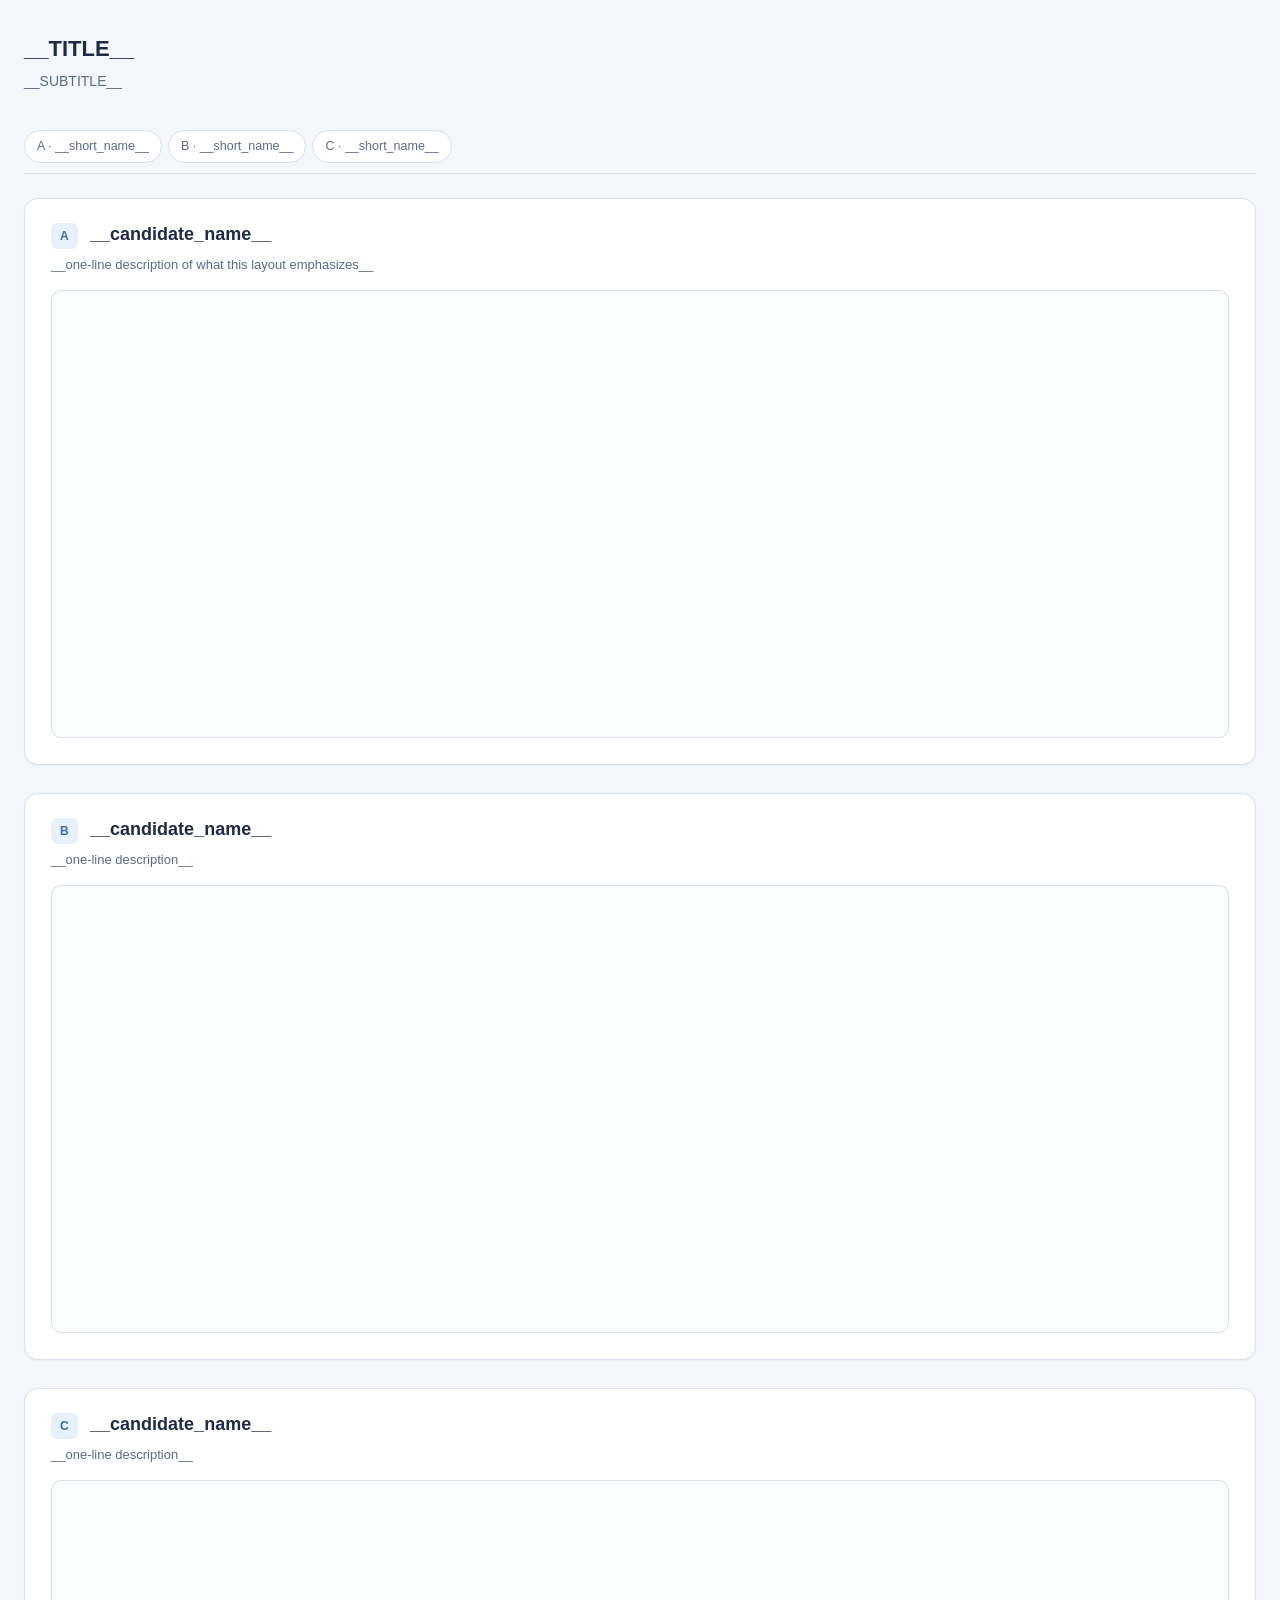
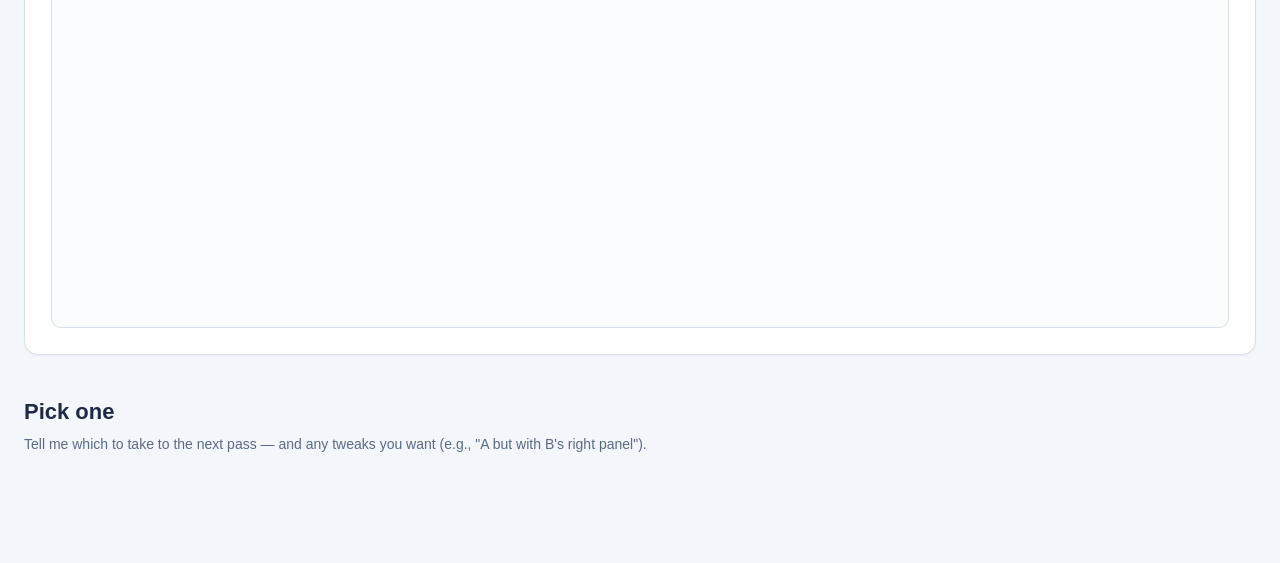
<file: research-figure-design/references/viewer_template.html>
<!DOCTYPE html>
<html lang="en">
<head>
<meta charset="UTF-8">
<title>__TITLE__ — figure candidates</title>
<style>
  :root {
    --bg:#f3f6fa; --card:#fff; --ink:#1f2a44; --muted:#5b6b87; --line:#d8e0ec;
    --blue:#3a6ea5; --blue-bg:#e8f1fb;
  }
  *{box-sizing:border-box}
  body{font-family:-apple-system,BlinkMacSystemFont,"Segoe UI",Roboto,sans-serif;background:var(--bg);color:var(--ink);margin:0;padding:32px 24px 80px;line-height:1.5}
  .header{max-width:1240px;margin:0 auto 28px}
  .header h1{margin:0 0 6px;font-size:22px;font-weight:700}
  .header p{margin:0;color:var(--muted);font-size:14px}
  .card{max-width:1240px;margin:0 auto 28px;background:var(--card);border:1px solid var(--line);border-radius:14px;padding:22px 26px 26px;box-shadow:0 1px 2px rgba(20,40,80,.04)}
  .card-head{display:flex;align-items:baseline;gap:12px;margin-bottom:4px}
  .badge{background:var(--blue-bg);color:var(--blue);font-weight:700;font-size:12px;padding:4px 9px;border-radius:6px;letter-spacing:.4px}
  .card h2{margin:0;font-size:18px;font-weight:700}
  .card .blurb{margin:6px 0 16px;color:var(--muted);font-size:13px}
  .figure-wrap{background:#fbfcfe;border:1px solid var(--line);border-radius:10px;padding:14px;overflow-x:auto}
  svg{display:block;max-width:100%;height:auto}
  text{font-family:-apple-system,BlinkMacSystemFont,"Segoe UI",Roboto,sans-serif}
  .nav{position:sticky;top:0;background:rgba(243,246,250,.95);backdrop-filter:blur(6px);padding:10px 0;margin:0 auto 24px;max-width:1240px;border-bottom:1px solid var(--line);z-index:10;display:flex;flex-wrap:wrap;gap:6px}
  .nav a{text-decoration:none;color:var(--muted);background:var(--card);border:1px solid var(--line);padding:6px 12px;font-size:12.5px;border-radius:999px;transition:all .15s}
  .nav a:hover{color:var(--blue);border-color:var(--blue);background:var(--blue-bg)}
</style>
</head>
<body>

<div class="header">
  <h1>__TITLE__</h1>
  <p>__SUBTITLE__</p>
</div>

<div class="nav">
  <!-- one <a href="#X"> per candidate -->
  <a href="#a">A · __short_name__</a>
  <a href="#b">B · __short_name__</a>
  <a href="#c">C · __short_name__</a>
</div>

<!-- Each candidate is a card with a badge, heading, one-line blurb, and SVG. -->
<div class="card" id="a">
  <div class="card-head"><span class="badge">A</span><h2>__candidate_name__</h2></div>
  <p class="blurb">__one-line description of what this layout emphasizes__</p>
  <div class="figure-wrap">
    <svg viewBox="0 0 1100 400" xmlns="http://www.w3.org/2000/svg">
      <!-- candidate A SVG goes here -->
    </svg>
  </div>
</div>

<div class="card" id="b">
  <div class="card-head"><span class="badge">B</span><h2>__candidate_name__</h2></div>
  <p class="blurb">__one-line description__</p>
  <div class="figure-wrap">
    <svg viewBox="0 0 1100 400" xmlns="http://www.w3.org/2000/svg">
      <!-- candidate B SVG goes here -->
    </svg>
  </div>
</div>

<div class="card" id="c">
  <div class="card-head"><span class="badge">C</span><h2>__candidate_name__</h2></div>
  <p class="blurb">__one-line description__</p>
  <div class="figure-wrap">
    <svg viewBox="0 0 1100 400" xmlns="http://www.w3.org/2000/svg">
      <!-- candidate C SVG goes here -->
    </svg>
  </div>
</div>

<div class="header" style="margin-top:40px">
  <h1>Pick one</h1>
  <p>Tell me which to take to the next pass — and any tweaks you want (e.g., "A but with B's right panel").</p>
</div>

</body>
</html>
</file>
